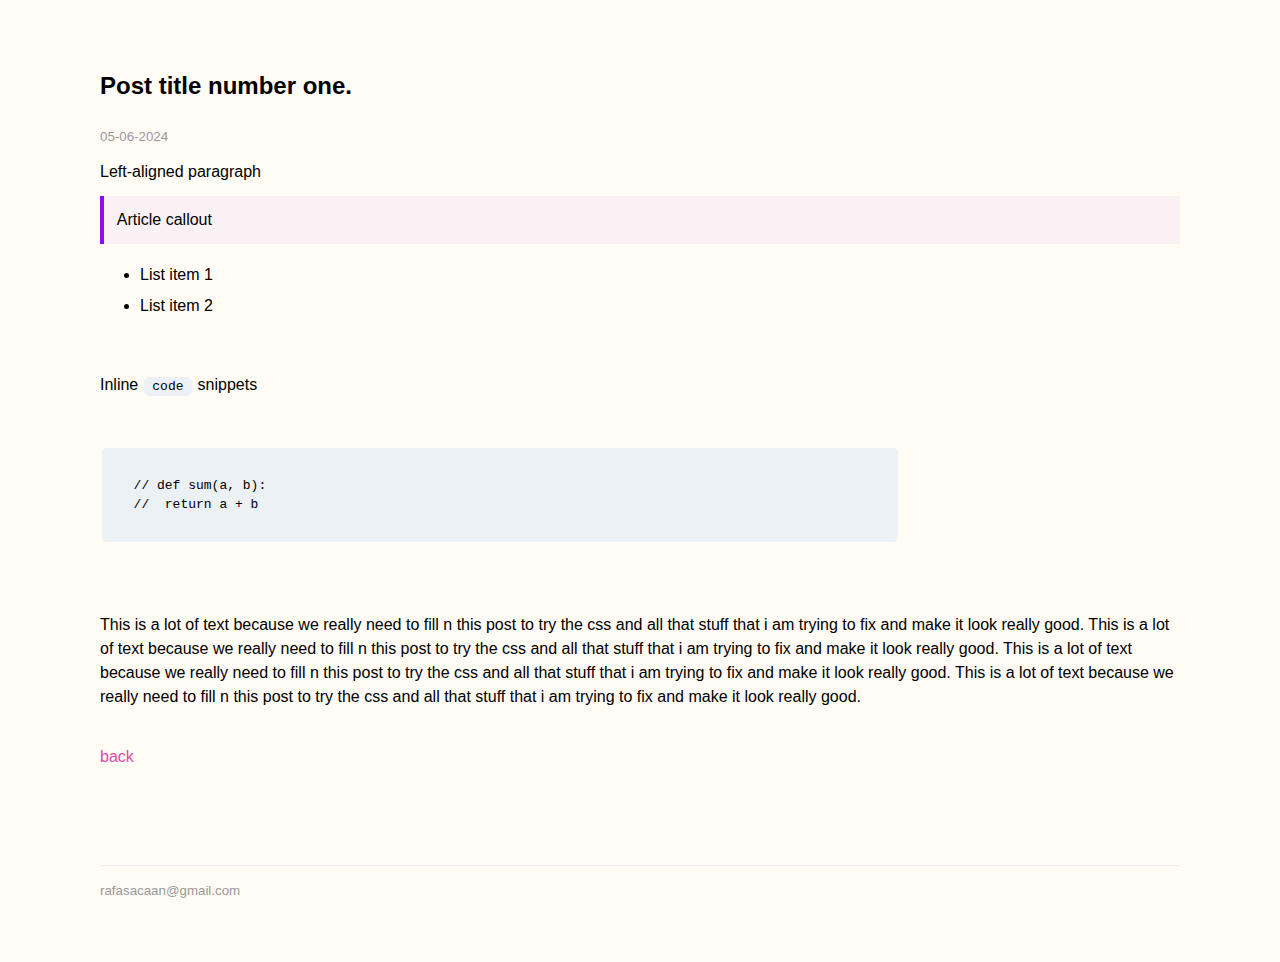
<file: posts/post_1.html>
<!DOCTYPE html>
<html lang="en">

<head>
    <!-- Google tag (gtag.js) -->
    <script async src="https://www.googletagmanager.com/gtag/js?id=G-KTV2NT7GTT"></script>
    <script>
        window.dataLayer = window.dataLayer || [];
        function gtag(){dataLayer.push(arguments);}
        gtag('js', new Date());
        
        gtag('config', 'G-KTV2NT7GTT');
    </script>
    <link rel="icon" href="">
    <link rel="stylesheet" href="../css/mvp.css">

    <script defer="" src="../js/rough-notation.iife.js"></script>
    <script defer="" src="../js/script.js"></script>

    <meta charset="utf-8">
    <meta name="description" content="My description">
    <meta name="viewport" content="width=device-width, initial-scale=1.0">

    <title>rs</title>
</head>

<body>
    <!-- <header>
        <h2 id="name">Post title number one.</h2>
    </header> -->
    <main>
        <article>
            <h2 id="name">Post title number one.</h2>
            <small>05-06-2024</small>

            <p>Left-aligned paragraph</p>
            <aside>
                <p>Article callout</p>
            </aside>
            <ul>
                <li>List item 1</li>
                <li>List item 2</li>
            </ul>
            
            <!-- <figure>
                <img alt="Stock photo" src="https://via.placeholder.com/1080x500?text=Amazing+stock+photo">
                <figcaption><i>Image caption</i></figcaption>
            </figure> -->
            
            <br>
            <p>Inline <code>code</code> snippets</p>
            <pre>
                <code>
// def sum(a, b):
//  return a + b
                </code>
            </pre>
            <p>
                This is a lot of text because we really need to fill n this post to try the css and all that stuff that i am trying to fix and make it look really good.
                This is a lot of text because we really need to fill n this post to try the css and all that stuff that i am trying to fix and make it look really good.
                This is a lot of text because we really need to fill n this post to try the css and all that stuff that i am trying to fix and make it look really good.
                This is a lot of text because we really need to fill n this post to try the css and all that stuff that i am trying to fix and make it look really good.
            </p>
        
            <br>
        <a href="../index.html">back</a>
        </article>

    
    </main>
    <footer>
        <hr>
        <p>
            <small>rafasacaan@gmail.com</small>
        </p>
    </footer>
</body>
</html>
</file>
<file: css/mvp.css>
/* MVP.css v1.15 - https://github.com/andybrewer/mvp */

:root {
    --active-brightness: 0.85;
    --border-radius: 5px;
    --box-shadow: 2px 2px 10px;
    --color-accent: #118bee15;
    --color-bg:#ffd09217;
    --color-bg-secondary: #e9e9e9;
    --color-link: #118bee;
    --color-secondary: #920de9;
    --color-secondary-accent: #920de90b;
    --color-shadow: #f4f4f4;
    --color-table: #118bee;
    --color-text: #000;
    --color-text-secondary: #999;
    --color-scrollbar: #cacae8;
    --font-family: -apple-system, BlinkMacSystemFont, "Segoe UI", Roboto, Oxygen-Sans, Ubuntu, Cantarell, "Helvetica Neue", sans-serif;
    --hover-brightness: 1.2;
    --justify-important: center;
    --justify-normal: left;
    --line-height: 1.5;
    --width-card: 285px;
    --width-card-medium: 460px;
    --width-card-wide: 800px;
    --width-content: 1080px;
}

@media (prefers-color-scheme: dark) {
    :root[color-mode="user"] {
        --color-accent: #0097fc4f;
        --color-bg: #333;
        --color-bg-secondary: #555;
        --color-link: #0097fc;
        --color-secondary: #e20de9;
        --color-secondary-accent: #e20de94f;
        --color-shadow: #bbbbbb20;
        --color-table: #0097fc;
        --color-text: #f7f7f7;
        --color-text-secondary: #aaa;
    }
}

html {
    scroll-behavior: smooth;
}

@media (prefers-reduced-motion: reduce) {
    html {
        scroll-behavior: auto;
    }
}

/* Layout */
article aside {
    background: var(--color-secondary-accent);
    border-left: 4px solid var(--color-secondary);
    padding: 0.01rem 0.8rem;
}

body {
    background: var(--color-bg);
    color: var(--color-text);
    font-family: var(--font-family);
    line-height: var(--line-height);
    margin: 0;
    overflow-x: hidden;
    padding: 0;
}

footer,
header,
main {
    margin: 0 auto;
    max-width: var(--width-content);
    padding: 3rem 1rem;
}

hr {
    background-color: var(--color-bg-secondary);
    border: none;
    height: 1px;
    margin: 4rem 0;
    width: 100%;
}

footer hr {
    margin: 0;
}

section {
    display: flex;
    flex-wrap: wrap;
    justify-content: var(--justify-important);
}

section img,
article img {
    max-width: 100%;
}

section pre {
    overflow: auto;
}

section aside {
    border: 1px solid var(--color-bg-secondary);
    border-radius: var(--border-radius);
    box-shadow: var(--box-shadow) var(--color-shadow);
    margin: 1rem;
    padding: 1.25rem;
    width: var(--width-card);
}

section aside:hover {
    box-shadow: var(--box-shadow) var(--color-bg-secondary);
}

[hidden] {
    display: none;
}

/* Headers */
article header,
div header,
main header {
    padding-top: 0;
}

header {
    text-align: var(--justify-important);
}

header a b,
header a em,
header a i,
header a strong {
    margin-left: 0.5rem;
    margin-right: 0.5rem;
}

header nav img {
    margin: 1rem 0;
}

section header {
    padding-top: 0;
    width: 100%;
}

/* Nav */
nav {
    align-items: center;
    display: flex;
    font-weight: bold;
    justify-content: space-between;
    margin-bottom: 7rem;
}

nav ul {
    list-style: none;
    padding: 0;
}

nav ul li {
    display: inline-block;
    margin: 0 0.5rem;
    position: relative;
    text-align: left;
}

/* Nav Dropdown */
nav ul li:hover ul {
    display: block;
}

nav ul li ul {
    background: var(--color-bg);
    border: 1px solid var(--color-bg-secondary);
    border-radius: var(--border-radius);
    box-shadow: var(--box-shadow) var(--color-shadow);
    display: none;
    height: auto;
    left: -2px;
    padding: .5rem 1rem;
    position: absolute;
    top: 1.7rem;
    white-space: nowrap;
    width: auto;
    z-index: 1;
}

nav ul li ul::before {
    /* fill gap above to make mousing over them easier */
    content: "";
    position: absolute;
    left: 0;
    right: 0;
    top: -0.5rem;
    height: 0.5rem;
}

nav ul li ul li,
nav ul li ul li a {
    display: block;
}

/* Typography */
code,
samp {
    background-color: var(--color-accent);
    border-radius: var(--border-radius);
    color: var(--color-text);
    display: inline-block;
    margin: 0 0.1rem;
    padding: 0 0.5rem;
}

details p{
    color: var(--color-text-secondary);
}


details summary {
    /* font-weight: bold; */
    cursor: pointer;
}

h1,
h2,
h3,
h4,
h5,
h6 {
    line-height: var(--line-height);
    text-wrap: balance;
}

mark {
    padding: 0.1rem;
}

ol li,
ul li {
    padding: 0.2rem 0;
}

p {
    margin: 0.75rem 0;
    padding: 0;
    width: 100%;
}

pre {
    margin: 1rem 0;
    max-width: var(--width-card-wide);
    padding: 1rem 0;
}

pre code,
pre samp {
    display: block;
    max-width: var(--width-card-wide);
    padding: 0.5rem 2rem;
    white-space: pre-wrap;
}

small {
    color: var(--color-text-secondary);
}

sup {
    background-color: var(--color-secondary);
    border-radius: var(--border-radius);
    color: var(--color-bg);
    font-size: xx-small;
    font-weight: bold;
    margin: 0.2rem;
    padding: 0.2rem 0.3rem;
    position: relative;
    top: -2px;
}

/* Links */
a, 
a small  {
    /* color: var(--color-text); */
    color: #e448ab;
    display: inline-block;
    /* font-weight: bold; */
    text-decoration: none;
}

a:hover {
    /* filter: brightness(var(--hover-brightness)); */
    color: #e448ab;
}

a:active {
    filter: brightness(var(--active-brightness));
}

a b,
a em,
a i,
a strong,
button,
input[type="submit"] {
    border-radius: var(--border-radius);
    display: inline-block;
    font-size: medium;
    font-weight: bold;
    line-height: var(--line-height);
    margin: 0.5rem 0;
    padding: 1rem 2rem;
}

button,
input[type="submit"] {
    font-family: var(--font-family);
}

button:hover,
input[type="submit"]:hover {
    cursor: pointer;
    filter: brightness(var(--hover-brightness));
}

button:active,
input[type="submit"]:active {
    filter: brightness(var(--active-brightness));
}

a b,
a strong,
button,
input[type="submit"] {
    background-color: var(--color-link);
    border: 2px solid var(--color-link);
    color: var(--color-bg);
}

a em,
a i {
    border: 2px solid var(--color-link);
    border-radius: var(--border-radius);
    color: var(--color-link);
    display: inline-block;
    padding: 1rem 2rem;
}

article aside a {
    color: var(--color-secondary);
}

/* Images */
figure {
    margin: 0;
    padding: 0;
}

figure img {
    max-width: 100%;
}

figure figcaption {
    color: var(--color-text-secondary);
}

/* Forms */
button:disabled,
input:disabled {
    background: var(--color-bg-secondary);
    border-color: var(--color-bg-secondary);
    color: var(--color-text-secondary);
    cursor: not-allowed;
}

button[disabled]:hover,
input[type="submit"][disabled]:hover {
    filter: none;
}

form {
    border: 1px solid var(--color-bg-secondary);
    border-radius: var(--border-radius);
    box-shadow: var(--box-shadow) var(--color-shadow);
    display: block;
    max-width: var(--width-card-wide);
    min-width: var(--width-card);
    padding: 1.5rem;
    text-align: var(--justify-normal);
}

form header {
    margin: 1.5rem 0;
    padding: 1.5rem 0;
}

input,
label,
select,
textarea {
    display: block;
    font-size: inherit;
    max-width: var(--width-card-wide);
}

input[type="checkbox"],
input[type="radio"] {
    display: inline-block;
}

input[type="checkbox"]+label,
input[type="radio"]+label {
    display: inline-block;
    font-weight: normal;
    position: relative;
    top: 1px;
}

input[type="range"] {
    padding: 0.4rem 0;
}

input,
select,
textarea {
    border: 1px solid var(--color-bg-secondary);
    border-radius: var(--border-radius);
    margin-bottom: 1rem;
    padding: 0.4rem 0.8rem;
}

input[type="text"],
input[type="password"]
textarea {
    width: calc(100% - 1.6rem);
}

input[readonly],
textarea[readonly] {
    background-color: var(--color-bg-secondary);
}

label {
    font-weight: bold;
    margin-bottom: 0.2rem;
}

/* Popups */
dialog {
    border: 1px solid var(--color-bg-secondary);
    border-radius: var(--border-radius);
    box-shadow: var(--box-shadow) var(--color-shadow);
    position: fixed;
    top: 50%;
    left: 50%;
    transform: translate(-50%, -50%);
    width: 50%;
    z-index: 999;
}

/* Tables */
table {
    /* border: 1px solid var(--color-bg-secondary); */
    border-radius: var(--border-radius);
    border-spacing: 0;
    display: inline-block;
    max-width: 100%;
    overflow-x: auto;
    padding: 0;
    white-space: nowrap;
}

table td,
table th,
table tr {
    padding: 0.4rem 0.8rem;
    /* text-align: var(--justify-important); */
    text-align: left;
    vertical-align: top;
}

table thead {
    background-color: var(--color-table);
    border-collapse: collapse;
    border-radius: var(--border-radius);
    color: var(--color-bg);
    margin: 0;
    padding: 0;
}

table thead tr:first-child th:first-child {
    border-top-left-radius: var(--border-radius);
}

table thead tr:first-child th:last-child {
    border-top-right-radius: var(--border-radius);
}

table thead th:first-child,
table tr td:first-child {
    text-align: var(--justify-normal);
}

/* table tr:nth-child(even) {
    background-color: var(--color-accent);
} */

/* Quotes */
blockquote {
    display: block;
    font-size: large;
    line-height: var(--line-height);
    margin: 1rem auto;
    max-width: var(--width-card-medium);
    padding: 1.5rem 1rem;
    text-align: var(--justify-important);
}

blockquote footer {
    color: var(--color-text-secondary);
    display: block;
    font-size: small;
    line-height: var(--line-height);
    padding: 1.5rem 0;
}

/* Scrollbars */
* {
    scrollbar-width: thin;
    scrollbar-color: var(--color-scrollbar) transparent;
}

*::-webkit-scrollbar {
    width: 5px;
    height: 5px;
}

*::-webkit-scrollbar-track {
    background: transparent;
}

*::-webkit-scrollbar-thumb {
    background-color: var(--color-scrollbar);
    border-radius: 10px;
}


/* Custom */
#name {
    text-align: left;
}

[id^="defaultCanvas"] {
    width: 100%;
}
</file>
